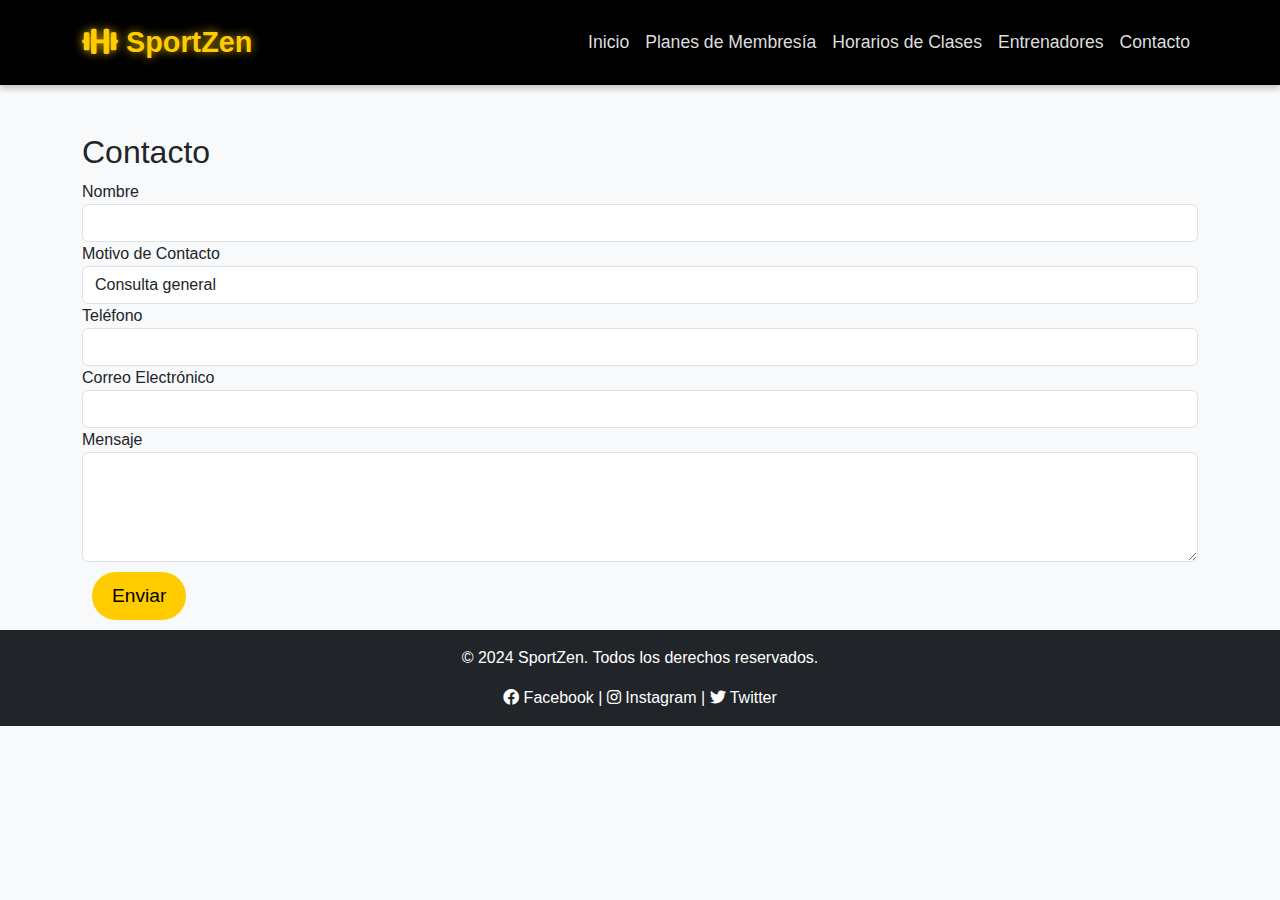
<file: contacto.html>
<!DOCTYPE html>
<html lang="es">
<head>
  <meta charset="UTF-8">
  <meta name="viewport" content="width=device-width, initial-scale=1.0">
  <meta name="description" content="SportZen - Tu gimnasio para alcanzar la mejor versión de ti mismo.">
  <title>SportZen - Gimnasio</title>
  <!-- Bootstrap CSS -->
  <link href="https://cdn.jsdelivr.net/npm/bootstrap@5.3.0-alpha1/dist/css/bootstrap.min.css" rel="stylesheet">
  <!-- FontAwesome para íconos -->
  <link href="https://cdnjs.cloudflare.com/ajax/libs/font-awesome/6.0.0/css/all.min.css" rel="stylesheet">
  <!-- CSS Personalizado -->
  <link href="styles.css" rel="stylesheet">
  <link rel="stylesheet" href="https://cdnjs.cloudflare.com/ajax/libs/font-awesome/6.0.0-beta3/css/all.min.css">

</head>
<body>
  <nav class="navbar navbar-expand-lg navbar-dark fixed-top">
    <div class="container">
      <a class="navbar-brand logo" href="index.html">
        <i class="fas fa-dumbbell"></i> SportZen
      </a>
      <button class="navbar-toggler" type="button" data-bs-toggle="collapse" data-bs-target="#navbarNav" aria-controls="navbarNav" aria-expanded="false" aria-label="Toggle navigation">
        <span class="navbar-toggler-icon"></span>
      </button>
      <div class="collapse navbar-collapse" id="navbarNav">
        <ul class="navbar-nav ms-auto">
          <li class="nav-item">
            <a class="nav-link" href="index.html"> <span class="mobile-icon"><i class="fas fa-list"></i></span>Inicio</a>
          </li>
          <li class="nav-item">
            <a class="nav-link" href="Planes de membresía.html"><span class="mobile-icon"><i class="fas fa-list"></i></span> Planes de Membresía</a>
          </li>
          <li class="nav-item">
            <a class="nav-link" href="Horarios de clases.html"><span class="mobile-icon"><i class="fas fa-clock"></i></span> Horarios de Clases</a>
          </li>
          <li class="nav-item">
            <a class="nav-link" href="Información sobre los entrenadores.html"><span class="mobile-icon"><i class="fas fa-users"></i></span> Entrenadores</a>
          </li>
          <li class="nav-item">
            <a class="nav-link" href="contacto.html">
              <span class="mobile-icon"><i class="fas fa-user-circle"></i></span> Contacto</a>
          </li>       
    </div> 
  </nav>
    <section class="container">
        <h2 class="mt-5">Contacto</h2>
        <form>
            <div class="form-group">
                <label for="name">Nombre</label>
                <input type="text" class="form-control" id="name" required>
            </div>
            <div class="form-group">
              <label for="contactReason">Motivo de Contacto</label>
              <select class="form-control" id="contactReason">
                  <option>Consulta general</option>
                  <option>Información sobre clases</option>
                  <option>Inscripción o membresía</option>
                  <option>Problemas técnicos con el sitio web</option>
                  <option>Otros</option>
              </select>
          </div>          
            <div class="form-group">
              <label for="phone">Teléfono</label>
              <input type="tel" class="form-control" id="phone" placeholder=" " required>
          </div>          
            <div class="form-group">
                <label for="email">Correo Electrónico</label>
                <input type="email" class="form-control" id="email" required>
            </div>
            <div class="form-group">
                <label for="message">Mensaje</label>
                <textarea class="form-control" id="message" rows="4" required></textarea>
            </div>
            <button type="submit" class="btn btn-primary">Enviar</button>
        </form>
    </section>

    <script src="https://cdn.jsdelivr.net/npm/bootstrap@5.3.0-alpha1/dist/js/bootstrap.bundle.min.js"></script>
    <!-- Bootstrap JS -->
    <script src="https://code.jquery.com/jquery-3.5.1.slim.min.js"></script>
    <script src="https://cdn.jsdelivr.net/npm/@popperjs/core@2.9.2/dist/umd/popper.min.js"></script>
    <script src="https://maxcdn.bootstrapcdn.com/bootstrap/4.5.2/js/bootstrap.min.js"></script>

    
  <!-- Footer -->
  <footer class="bg-dark text-white text-center py-3">
    <p>&copy; 2024 SportZen. Todos los derechos reservados.</p>
      <div>
        <a href="https://facebook.com" target="_blank"><i class="fab fa-facebook"></i> Facebook</a> |
        <a href="https://instagram.com" target="_blank"><i class="fab fa-instagram"></i> Instagram</a> |
        <a href="https://twitter.com" target="_blank"><i class="fab fa-twitter"></i> Twitter</a>
      </div>
    </div>
  </footer>
</body>
</html>
</file>
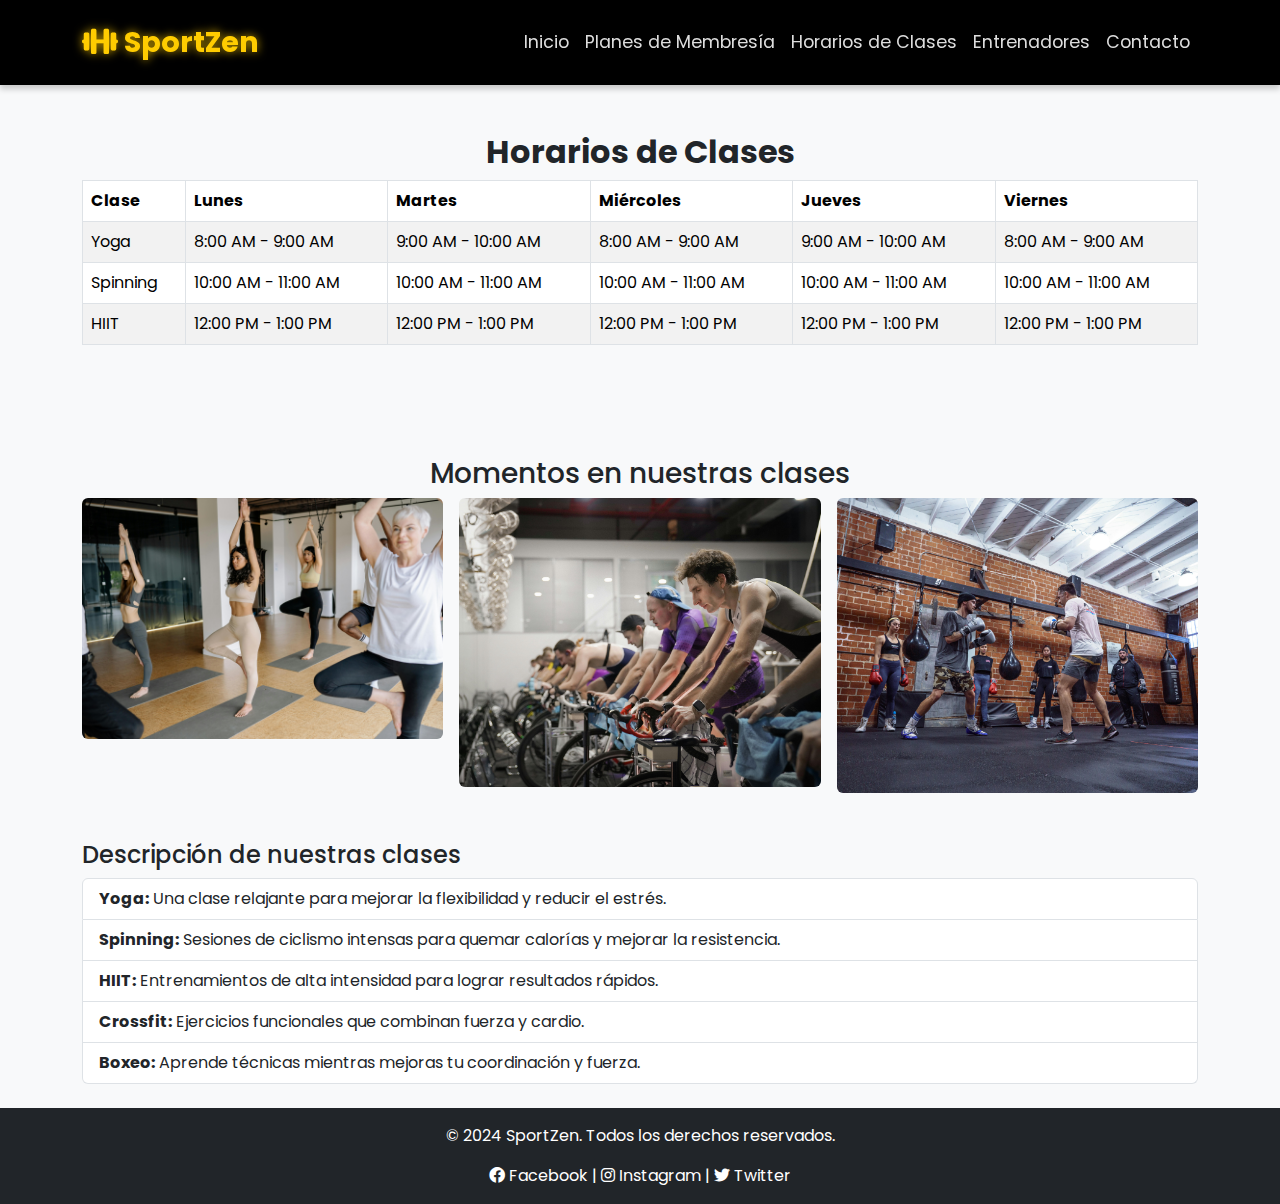
<file: Horarios de clases.html>
<!DOCTYPE html>
<html lang="es">

<head>
  <meta charset="UTF-8">
  <meta name="viewport" content="width=device-width, initial-scale=1.0">
  <meta name="description" content="SportZen - Tu gimnasio para alcanzar la mejor versión de ti mismo.">
  <meta name="author" content="SportZen">
  <meta name="robots" content="index, follow">
  <meta property="og:title" content="SportZen - Tu gimnasio para alcanzar la mejor versión de ti mismo">
  <meta property="og:description" content="SportZen es tu gimnasio donde mejorarás tu cuerpo y mente en un ambiente relajado y profesional.">
  <meta property="og:image" content="ruta-a-imagen-social.jpg">
  <meta property="og:url" content="http://www.sportzen.com">
  <title>SportZen - Gimnasio</title>

  <!-- Bootstrap CSS -->
  <link href="https://cdn.jsdelivr.net/npm/bootstrap@5.3.0-alpha1/dist/css/bootstrap.min.css" rel="stylesheet">
  <!-- Google Fonts -->
  <link href="https://fonts.googleapis.com/css2?family=Poppins:wght@300;400;600&display=swap" rel="stylesheet">
  <!-- Font Awesome (para iconos) -->
  <link rel="stylesheet" href="https://cdnjs.cloudflare.com/ajax/libs/font-awesome/6.0.0-beta3/css/all.min.css">
  <!-- AOS Animations -->
  <link rel="stylesheet" href="https://cdn.jsdelivr.net/npm/aos@2.3.4/dist/aos.css">
  <!-- CSS Personalizado -->
  <link href="styles.css" rel="stylesheet">
</head>
  <!-- Navegación con Menú Hamburguesa -->
  <nav class="navbar navbar-expand-lg navbar-dark fixed-top">
    <div class="container">
      <a class="navbar-brand logo" href="index.html">
        <i class="fas fa-dumbbell"></i> SportZen
      </a>
      <button class="navbar-toggler" type="button" data-bs-toggle="collapse" data-bs-target="#navbarNav" aria-controls="navbarNav" aria-expanded="false" aria-label="Toggle navigation">
        <span class="navbar-toggler-icon"></span>
      </button>
      <div class="collapse navbar-collapse" id="navbarNav">
        <ul class="navbar-nav ms-auto">
          <li class="nav-item">
            <a class="nav-link" href="index.html"> <span class="mobile-icon"><i class="fas fa-list"></i></span>Inicio</a>
          </li>
          <li class="nav-item">
            <a class="nav-link" href="Planes de membresía.html"><span class="mobile-icon"><i class="fas fa-list"></i></span> Planes de Membresía</a>
          </li>
          <li class="nav-item">
            <a class="nav-link" href="Horarios de clases.html"><span class="mobile-icon"><i class="fas fa-clock"></i></span> Horarios de Clases</a>
          </li>
          <li class="nav-item">
            <a class="nav-link" href="Información sobre los entrenadores.html"><span class="mobile-icon"><i class="fas fa-users"></i></span> Entrenadores</a>
          </li>
          <li class="nav-item">
            <a class="nav-link" href="contacto.html">
              <span class="mobile-icon"><i class="fas fa-user-circle"></i></span> Contacto</a>
          </li>       
    </div> 
  </nav>

<!-- Enlaces de Sección (como "Beneficios", "Testimonios", etc.) -->
<section id="beneficios">
  <!-- Contenido de la sección de Beneficios -->
</section>

<section id="testimonios">
  <!-- Contenido de los Testimonios -->
</section>

<section id="cta">
  <!-- Contenido del Llamado a la Acción -->
</section>

<section id="faq">
  <!-- Contenido de Preguntas Frecuentes -->
</section>

<!-- Bootstrap JS al final de la página -->
<script src="https://cdn.jsdelivr.net/npm/bootstrap@5.3.0-alpha1/dist/js/bootstrap.bundle.min.js"></script>

</nav>

<section id="horarios">
  <div class="container py-5">
    <h2 class="text-center fw-bold">Horarios de Clases</h2>
    <!-- Envolvemos la tabla con la clase table-responsive -->
    <div class="table-responsive">
      <table class="table table-bordered table-striped">
        <thead>
          <tr>
            <th>Clase</th>
            <th>Lunes</th>
            <th>Martes</th>
            <th>Miércoles</th>
            <th>Jueves</th>
            <th>Viernes</th>
          </tr>
        </thead>
        <tbody>
          <tr>
            <td>Yoga</td>
            <td>8:00 AM - 9:00 AM</td>
            <td>9:00 AM - 10:00 AM</td>
            <td>8:00 AM - 9:00 AM</td>
            <td>9:00 AM - 10:00 AM</td>
            <td>8:00 AM - 9:00 AM</td>
          </tr>
          <tr>
            <td>Spinning</td>
            <td>10:00 AM - 11:00 AM</td>
            <td>10:00 AM - 11:00 AM</td>
            <td>10:00 AM - 11:00 AM</td>
            <td>10:00 AM - 11:00 AM</td>
            <td>10:00 AM - 11:00 AM</td>
          </tr>
          <tr>
            <td>HIIT</td>
            <td>12:00 PM - 1:00 PM</td>
            <td>12:00 PM - 1:00 PM</td>
            <td>12:00 PM - 1:00 PM</td>
            <td>12:00 PM - 1:00 PM</td>
            <td>12:00 PM - 1:00 PM</td>
          </tr>
        </tbody>
      </table>
    </div>
  </div>
</section>
    
    <div class="container my-5">
      <h3 class="text-center">Momentos en nuestras clases</h3>
      <div class="row g-3">
          <div class="col-md-4">
              <img src="Img/Clase de yoga(horarios).jpg" class="img-fluid rounded" alt="Clase de Yoga">
          </div>
          <div class="col-md-4">
              <img src="Img/spinning clase (horarios).jpg" class="img-fluid rounded" alt="Clase de Spinning">
          </div>
          <div class="col-md-4">
              <img src="Img/Clase de boxeo.jpg" class="img-fluid rounded" alt="Clase de Boxeo">
          </div>
      </div>
  </div>
  <div class="container my-4">
    <h4>Descripción de nuestras clases</h4>
    <ul class="list-group">
        <li class="list-group-item"><strong>Yoga:</strong> Una clase relajante para mejorar la flexibilidad y reducir el estrés.</li>
        <li class="list-group-item"><strong>Spinning:</strong> Sesiones de ciclismo intensas para quemar calorías y mejorar la resistencia.</li>
        <li class="list-group-item"><strong>HIIT:</strong> Entrenamientos de alta intensidad para lograr resultados rápidos.</li>
        <li class="list-group-item"><strong>Crossfit:</strong> Ejercicios funcionales que combinan fuerza y cardio.</li>
        <li class="list-group-item"><strong>Boxeo:</strong> Aprende técnicas mientras mejoras tu coordinación y fuerza.</li>
    </ul>
</div>
  <!-- Footer -->
  <footer class="bg-dark text-white text-center py-3">
    <p>&copy; 2024 SportZen. Todos los derechos reservados.</p>
      <div>
        <a href="https://facebook.com" target="_blank"><i class="fab fa-facebook"></i> Facebook</a> |
        <a href="https://instagram.com" target="_blank"><i class="fab fa-instagram"></i> Instagram</a> |
        <a href="https://twitter.com" target="_blank"><i class="fab fa-twitter"></i> Twitter</a>
      </div>
    </div>
  </footer>
    <!-- Bootstrap JS -->
    <script src="https://code.jquery.com/jquery-3.5.1.slim.min.js"></script>
    <script src="https://cdn.jsdelivr.net/npm/@popperjs/core@2.9.2/dist/umd/popper.min.js"></script>
    <script src="h
</file>
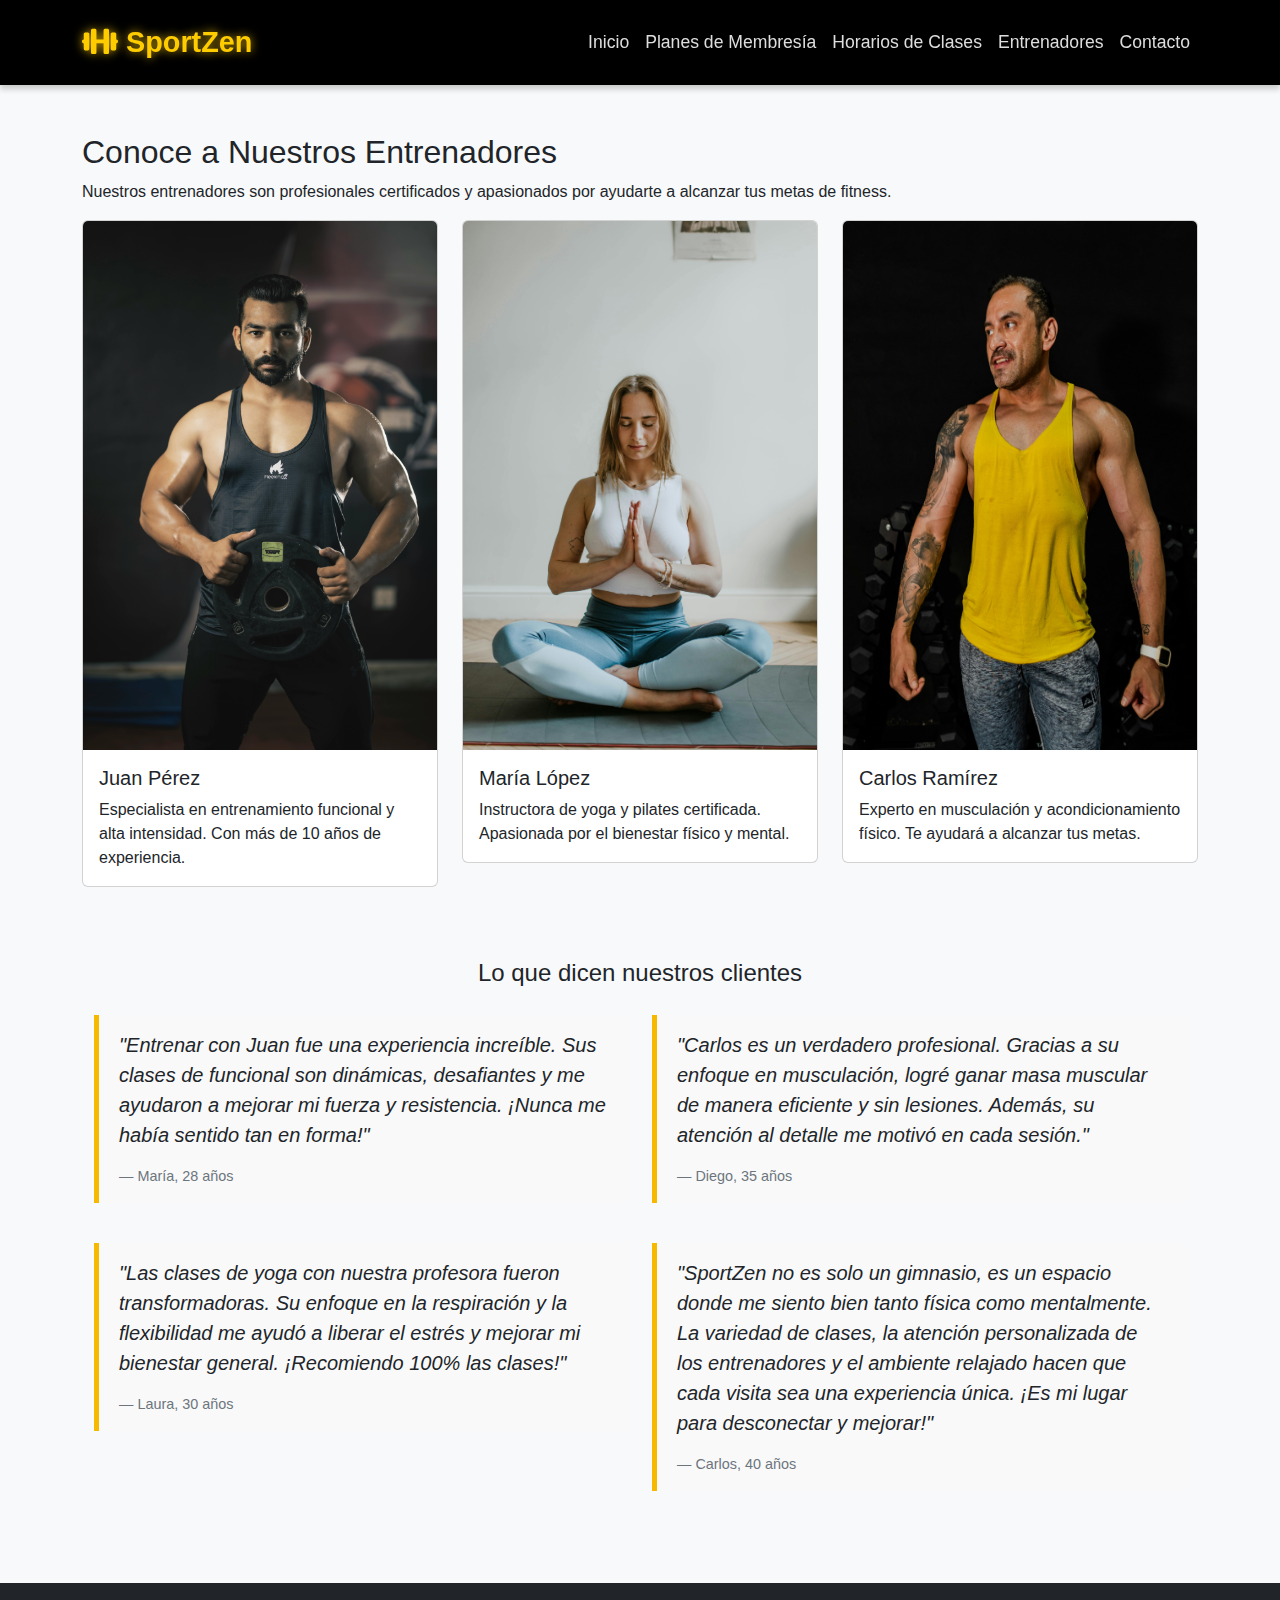
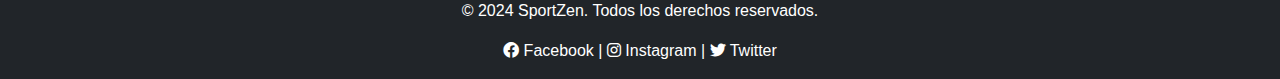
<file: Información sobre los entrenadores.html>
<!DOCTYPE html>
<html lang="es">
<head>
  <meta charset="UTF-8">
  <meta name="viewport" content="width=device-width, initial-scale=1.0">
  <meta name="description" content="SportZen - Tu gimnasio para alcanzar la mejor versión de ti mismo.">
  <title>SportZen - Gimnasio</title>
  <!-- Bootstrap CSS -->
  <link href="https://cdn.jsdelivr.net/npm/bootstrap@5.3.0-alpha1/dist/css/bootstrap.min.css" rel="stylesheet">
  <!-- FontAwesome para íconos -->
  <link href="https://cdnjs.cloudflare.com/ajax/libs/font-awesome/6.0.0/css/all.min.css" rel="stylesheet">
  <!-- CSS Personalizado -->
  <link href="styles.css" rel="stylesheet">
  <link rel="stylesheet" href="https://cdnjs.cloudflare.com/ajax/libs/font-awesome/6.0.0-beta3/css/all.min.css">

</head>
<body>
  <div class="hamburger" id="menu-toggle"> 
  <nav class="navbar navbar-expand-lg navbar-dark fixed-top">
    <div class="container">
      <a class="navbar-brand logo" href="index.html">
        <i class="fas fa-dumbbell"></i> SportZen
      </a>
      <button class="navbar-toggler" type="button" data-bs-toggle="collapse" data-bs-target="#navbarNav" aria-controls="navbarNav" aria-expanded="false" aria-label="Toggle navigation">
        <span class="navbar-toggler-icon"></span>
      </button>
      <div class="collapse navbar-collapse" id="navbarNav">
        <ul class="navbar-nav ms-auto">
          <li class="nav-item">
            <a class="nav-link" href="index.html"> <span class="mobile-icon"><i class="fas fa-list"></i></span>Inicio</a>
          </li>
          <li class="nav-item">
            <a class="nav-link" href="Planes de membresía.html"><span class="mobile-icon"><i class="fas fa-list"></i></span> Planes de Membresía</a>
          </li>
          <li class="nav-item">
            <a class="nav-link" href="Horarios de clases.html"><span class="mobile-icon"><i class="fas fa-clock"></i></span> Horarios de Clases</a>
          </li>
          <li class="nav-item">
            <a class="nav-link" href="Información sobre los entrenadores.html"><span class="mobile-icon"><i class="fas fa-users"></i></span> Entrenadores</a>
          </li>
          <li class="nav-item">
            <a class="nav-link" href="contacto.html">
              <span class="mobile-icon"><i class="fas fa-user-circle"></i></span> Contacto</a>
          </li>       
    </div> 
  </nav>
  
    <!-- Sección de Entrenadores -->
    <section class="container">
        <h2 class="mt-5">Conoce a Nuestros Entrenadores</h2>
        <p>Nuestros entrenadores son profesionales certificados y apasionados por ayudarte a alcanzar tus metas de fitness.</p>
        
        <div class="row">
            <!-- Entrenador 1 -->
            <div class="col-md-4">
                <div class="card">
                    <img src="Img/Entrenador de funcional.jpg" class="card-img-top" alt="Entrenador 1" width="3458" height="529px">
                    <div class="card-body">
                        <h5 class="card-title">Juan Pérez</h5>
                        <p class="card-text">Especialista en entrenamiento funcional y alta intensidad. Con más de 10 años de experiencia.</p>
                    </div>
                </div>
            </div>
            <!-- Entrenador 2 -->
            <div class="col-md-4">
                <div class="card">
                    <img src="Img/Profe de yoga.jpg" class="card-img-top" alt="Entrenador 2" width="3458" height="529px">
                    <div class="card-body">
                        <h5 class="card-title">María López</h5>
                        <p class="card-text">Instructora de yoga y pilates certificada. Apasionada por el bienestar físico y mental.</p>
                    </div>
                </div>
            </div>
            <!-- Entrenador 3 -->
            <div class="col-md-4">
                <div class="card">
                    <img src="Img/Entrenador de musculación.jpg" class="card-img-top" alt="Entrenador 3" width="3458" height="529px">
                    <div class="card-body">
                        <h5 class="card-title">Carlos Ramírez</h5>
                        <p class="card-text">Experto en musculación y acondicionamiento físico. Te ayudará a alcanzar tus metas.</p>
                    </div>
                </div>
            </div>
        </div>
    </section>

    <section class="container my-5 bg-light p-4 rounded">
      <h4 class="text-center">Lo que dicen nuestros clientes</h4>
      <div class="row">
          <div class="col-md-6">
              <blockquote class="blockquote">
                  <p>"Entrenar con Juan fue una experiencia increíble. Sus clases de funcional son dinámicas, desafiantes y me ayudaron a mejorar mi fuerza y resistencia. ¡Nunca me había sentido tan en forma!"</p>
                  <footer class="blockquote-footer">María, 28 años</footer>
              </blockquote>
          </div>
          <div class="col-md-6">
              <blockquote class="blockquote">
                  <p>"Carlos es un verdadero profesional. Gracias a su enfoque en musculación, logré ganar masa muscular de manera eficiente y sin lesiones. Además, su atención al detalle me motivó en cada sesión."</p>
                  <footer class="blockquote-footer">Diego, 35 años</footer>
              </blockquote>
          </div>
          <div class="col-md-6">
                <blockquote class="blockquote">
                    <p>"Las clases de yoga con nuestra profesora fueron transformadoras. Su enfoque en la respiración y la flexibilidad me ayudó a liberar el estrés y mejorar mi bienestar general. ¡Recomiendo 100% las clases!"</p>
                    <footer class="blockquote-footer">Laura, 30 años</footer>
                </blockquote>
            </div>
            <div class="col-md-6"> 
                  <blockquote class="blockquote">
                      <p>"SportZen no es solo un gimnasio, es un espacio donde me siento bien tanto física como mentalmente. La variedad de clases, la atención personalizada de los entrenadores y el ambiente relajado hacen que cada visita sea una experiencia única. ¡Es mi lugar para desconectar y mejorar!"</p>
                      <footer class="blockquote-footer">Carlos, 40 años</footer>
                  </blockquote>
              </div>
          </div>
        </div>        
      </div>
  </section>
  
 
  <script src="https://cdn.jsdelivr.net/npm/bootstrap@5.3.0-alpha1/dist/js/bootstrap.bundle.min.js"></script>
    <!-- Bootstrap JS -->
    <script src="https://code.jquery.com/jquery-3.5.1.slim.min.js"></script>
    <script src="https://cdn.jsdelivr.net/npm/@popperjs/core@2.9.2/dist/umd/popper.min.js"></script>
    <script src="https://maxcdn.bootstrapcdn.com/bootstrap/4.5.2/js/bootstrap.min.js"></script>

  <!-- Footer -->
  <footer class="bg-dark text-white text-center py-3">
    <p>&copy; 2024 SportZen. Todos los derechos reservados.</p>
      <div>
        <a href="https://facebook.com" target="_blank"><i class="fab fa-facebook"></i> Facebook</a> |
        <a href="https://instagram.com" target="_blank"><i class="fab fa-instagram"></i> Instagram</a> |
        <a href="https://twitter.com" target="_blank"><i class="fab fa-twitter"></i> Twitter</a>
      </div>
    </div>
  </footer>
</body>
</html>
</file>
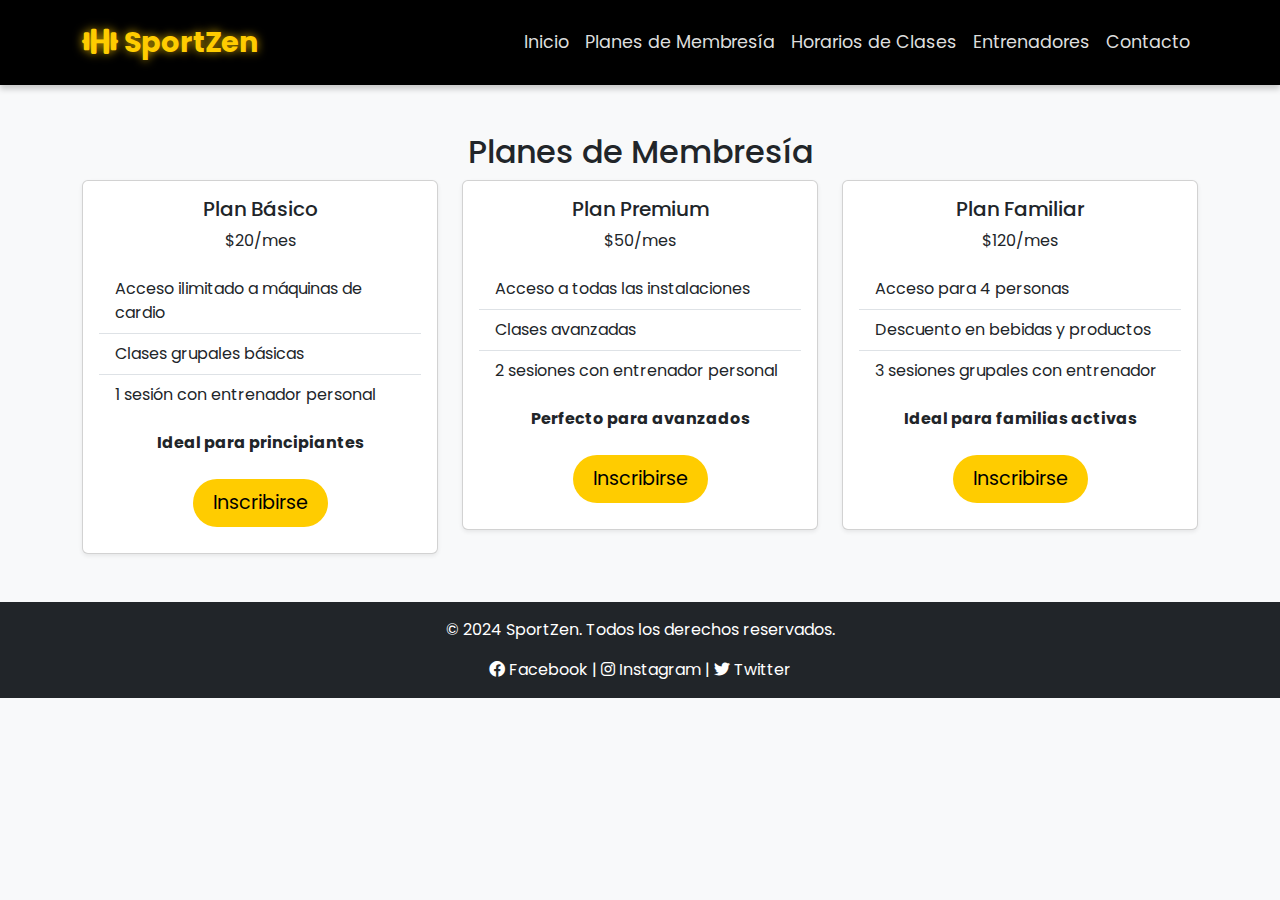
<file: Planes de membresía.html>
<!DOCTYPE html>
<html lang="es">

<head>
  <meta charset="UTF-8">
  <meta name="viewport" content="width=device-width, initial-scale=1.0">
  <meta name="description" content="SportZen - Tu gimnasio para alcanzar la mejor versión de ti mismo.">
  <meta name="author" content="SportZen">
  <meta name="robots" content="index, follow">
  <meta property="og:title" content="SportZen - Tu gimnasio para alcanzar la mejor versión de ti mismo">
  <meta property="og:description" content="SportZen es tu gimnasio donde mejorarás tu cuerpo y mente en un ambiente relajado y profesional.">
  <meta property="og:image" content="ruta-a-imagen-social.jpg">
  <meta property="og:url" content="http://www.sportzen.com">
  <title>SportZen - Gimnasio</title>

  <!-- Bootstrap CSS -->
  <link href="https://cdn.jsdelivr.net/npm/bootstrap@5.3.0-alpha1/dist/css/bootstrap.min.css" rel="stylesheet">
  <!-- Google Fonts -->
  <link href="https://fonts.googleapis.com/css2?family=Poppins:wght@300;400;600&display=swap" rel="stylesheet">
  <!-- Font Awesome (para iconos) -->
  <link rel="stylesheet" href="https://cdnjs.cloudflare.com/ajax/libs/font-awesome/6.0.0-beta3/css/all.min.css">
  <!-- AOS Animations -->
  <link rel="stylesheet" href="https://cdn.jsdelivr.net/npm/aos@2.3.4/dist/aos.css">
  <!-- CSS Personalizado -->
  <link href="styles.css" rel="stylesheet">
</head>

<nav class="navbar navbar-expand-lg navbar-dark fixed-top">
  <div class="container">
    <a class="navbar-brand logo" href="index.html">
      <i class="fas fa-dumbbell"></i> SportZen
    </a>
    <button class="navbar-toggler" type="button" data-bs-toggle="collapse" data-bs-target="#navbarNav" aria-controls="navbarNav" aria-expanded="false" aria-label="Toggle navigation">
      <span class="navbar-toggler-icon"></span>
    </button>
    <div class="collapse navbar-collapse" id="navbarNav">
      <ul class="navbar-nav ms-auto">
        <li class="nav-item">
          <a class="nav-link" href="index.html"> <span class="mobile-icon"><i class="fas fa-list"></i></span>Inicio</a>
        </li>
        <li class="nav-item">
          <a class="nav-link" href="Planes de membresía.html"><span class="mobile-icon"><i class="fas fa-list"></i></span> Planes de Membresía</a>
        </li>
        <li class="nav-item">
          <a class="nav-link" href="Horarios de clases.html"><span class="mobile-icon"><i class="fas fa-clock"></i></span> Horarios de Clases</a>
        </li>
        <li class="nav-item">
          <a class="nav-link" href="Información sobre los entrenadores.html"><span class="mobile-icon"><i class="fas fa-users"></i></span> Entrenadores</a>
        </li>
        <li class="nav-item">
          <a class="nav-link" href="contacto.html">
            <span class="mobile-icon"><i class="fas fa-user-circle"></i></span> Contacto</a>
        </li>       
  </div> 
</nav>
 

<!-- Enlaces de Sección (como "Beneficios", "Testimonios", etc.) -->
<section id="beneficios">
  <!-- Contenido de la sección de Beneficios -->
</section>

<section id="testimonios">
  <!-- Contenido de los Testimonios -->
</section>

<section id="cta">
  <!-- Contenido del Llamado a la Acción -->
</section>

<section id="faq">
  <!-- Contenido de Preguntas Frecuentes -->
</section>

<!-- Bootstrap JS al final de la página -->
<script src="https://cdn.jsdelivr.net/npm/bootstrap@5.3.0-alpha1/dist/js/bootstrap.bundle.min.js"></script>

      <section class="container my-5">
        <h2 class="text-center">Planes de Membresía</h2>
        <div class="row">
                  <!-- Tarjeta 1 -->
                  <div class="col-md-4">
                      <div class="card shadow-sm">
                          <div class="card-body text-center">
                              <h5 class="card-title">Plan Básico</h5>
                              <p class="card-text">$20/mes</p>
                              <ul class="list-group list-group-flush text-start">
                                  <li class="list-group-item">Acceso ilimitado a máquinas de cardio</li>
                                  <li class="list-group-item">Clases grupales básicas</li>
                                  <li class="list-group-item">1 sesión con entrenador personal</li>
                              </ul>
                              <p class="mt-3"><strong>Ideal para principiantes</strong></p>
                              <a href="contacto.html" class="btn btn-primary mt-2">Inscribirse</a>
                          </div>
                      </div>
                  </div>
                  <!-- Tarjeta 2 -->
                  <div class="col-md-4">
                      <div class="card shadow-sm">
                          <div class="card-body text-center">
                              <h5 class="card-title">Plan Premium</h5>
                              <p class="card-text">$50/mes</p>
                              <ul class="list-group list-group-flush text-start">
                                  <li class="list-group-item">Acceso a todas las instalaciones</li>
                                  <li class="list-group-item">Clases avanzadas</li>
                                  <li class="list-group-item">2 sesiones con entrenador personal</li>
                              </ul>
                              <p class="mt-3"><strong>Perfecto para avanzados</strong></p>
                              <a href="contacto.html" class="btn btn-primary mt-2">Inscribirse</a>
                          </div>
                      </div>
                  </div>
                  <!-- Tarjeta 3 -->
                  <div class="col-md-4">
                      <div class="card shadow-sm">
                          <div class="card-body text-center">
                              <h5 class="card-title">Plan Familiar</h5>
                              <p class="card-text">$120/mes</p>
                              <ul class="list-group list-group-flush text-start">
                                  <li class="list-group-item">Acceso para 4 personas</li>
                                  <li class="list-group-item">Descuento en bebidas y productos</li>
                                  <li class="list-group-item">3 sesiones grupales con entrenador</li>
                              </ul>
                              <p class="mt-3"><strong>Ideal para familias activas</strong></p>
                              <a href="contacto.html" class="btn btn-primary mt-2">Inscribirse</a>
                          </div>
                      </div>
                  </div>
              </div>
          </section>
        

            <!-- Footer -->
  <footer class="bg-dark text-white text-center py-3">
    <p>&copy; 2024 SportZen. Todos los derechos reservados.</p>
      <div>
        <a href="https://facebook.com" target="_blank"><i class="fab fa-facebook"></i> Facebook</a> |
        <a href="https://instagram.com" target="_blank"><i class="fab fa-instagram"></i> Instagram</a> |
        <a href="https://twitter.com" target="_blank"><i class="fab fa-twitter"></i> Twitter</a>
      </div>
    </div>
  </footer>
        
            <script src="https://cdn.jsdelivr.net/npm/bootstrap@5.3.0-alpha1/dist/js/bootstrap.bundle.min.js"></script>
        </body>
        </html>
        
        <!-- Bootstrap JS -->
        <script src="https://code.jquery.com/jquery-3.5.1.slim.min.js"></script>
        <script src="https://cdn.jsdelivr.net/npm/@popperjs/core@2.9.2/dist/umd/popper.min.js"></script>
        <script src="https://maxcdn.bootstrapcdn.com/bootstrap/4.5.2/js/bootstrap.min.js"></script>
    </body>
    </html>
</file>
<file: styles.css>
/* Estilos del Carrusel */
.carousel-img {
  height: 300px;
  object-fit: cover;
  filter: brightness(0.75);
}

/* Texto de bienvenida */
.welcome h1 {
  color: var(--primary-color);
}

.motivational-quote {
  font-size: 1.2rem;
  font-style: italic;
  color: var(--secondary-color);
  margin-top: 1rem;
  text-shadow: 1px 1px 5px rgba(0, 0, 0, 0.2);
}

/* Botón con borde animado */
.btn-cta {
  background-color: var(--primary-color);
  color: var(--background-color);
  padding: 0.75rem 1.5rem;
  font-size: 1.1rem;
  position: relative;
  overflow: hidden;
  transition: color 0.4s, background-color 0.3s;
}

.btn-cta::before {
  content: '';
  position: absolute;
  top: -50%;
  left: -50%;
  width: 200%;
  height: 200%;
  background: var(--secondary-color);
  transition: transform 0.5s;
  transform: rotate(45deg) translateX(-100%);
  z-index: 0;
}

.btn-cta:hover::before {
  transform: rotate(45deg) translateX(0);
}

.btn-cta:hover {
  color: var(--background-color);
}

.btn-cta span {
  position: relative;
  z-index: 1;
}

/* Barra de navegación */
.navbar-magic {
  background-color: var(--background-color);
  color: var(--secondary-color);
  box-shadow: 0 4px 10px rgba(0, 0, 0, 0.3);
}

.navbar-magic .navbar-brand {
  font-size: 1.5rem;
  font-weight: bold;
  color: var(--primary-color);
}

.navbar-magic .navbar-nav .nav-link {
  color: var(--secondary-color);
  font-size: 1.1rem;
  margin-left: 0.5rem;
  transition: color 0.3s;
}

.navbar-magic .navbar-nav .nav-link:hover {
  color: var(--primary-color);
}

/* Footer */
footer {
  background-color: var(--background-color);
  color: var(--text-color);
}

footer a {
  color: var(--primary-color);
  text-decoration: none;
}

footer a:hover {
  color: var(--secondary-color);
}

/* Responsividad */
@media (max-width: 768px) {
  .carousel-img {
    height: 300px;
  }
}



  
:root {
 --bright-yellow: #FFDD00; /* Amarillo Brillante */
--electric-blue: #00BFFF; /* Azul Eléctrico */
--dark-gray: #333333; /* Gris Oscuro */

}

/* Fuente personalizada */
@import url('https://fonts.googleapis.com/css2?family=Poppins:wght@300;400;600&display=swap');

/* Aplicamos la fuente Poppins a los textos */
body {
  font-family: 'Poppins', sans-serif;
}

/* Estilos del Carrusel */
.carousel-img {
  height: 400px;
  object-fit: cover;
  filter: brightness(0.75);
}

/* Texto de bienvenida */
.welcome h1 {
  color: var(--primary-color);
}

.motivational-quote {
  font-size: 1.2rem;
  font-style: italic;
  color: var(--quote-color);
  margin-top: 1rem;
  text-shadow: 1px 1px 5px rgba(0, 0, 0, 0.2);
}

/* Botón con borde animado */
.btn-cta {
  background-color: var(--primary-color);
  color: var(--background-color);
  padding: 0.75rem 1.5rem;
  font-size: 1.1rem;
  position: relative;
  overflow: hidden;
  transition: color 0.4s, background-color 0.3s;
}

.btn-cta::before {
  content: '';
  position: absolute;
  top: -50%;
  left: -50%;
  width: 200%;
  height: 200%;
  background: var(--secondary-color);
  transition: transform 0.5s;
  transform: rotate(45deg) translateX(-100%);
  z-index: 0;
}

.btn-cta:hover::before {
  transform: rotate(45deg) translateX(0);
}

.btn-cta:hover {
  color: var(--background-color);
}

.btn-cta span {
  position: relative;
  z-index: 1;
}

/* Barra de navegación */
.navbar-magic {
  position: fixed;
  display: none;
  background-color: var(--background-color);
  color: var(--secondary-color);
  box-shadow: 0 4px 10px rgba(0, 0, 0, 0.3);
}

.navbar-magic .navbar-brand {
  font-size: 1.5rem;
  font-weight: bold;
  color: var(--primary-color);
}

.navbar-magic .navbar-nav .nav-link {
  color: var(--secondary-color);
  font-size: 1.1rem;
  margin-left: 0.5rem;
  transition: color 0.3s;
}

.navbar-magic .navbar-nav .nav-link:hover {
  color: var(--primary-color);
}

/* Footer */
footer {
  background-color: var(--background-color);
  color: var(--text-color);
}

footer a {
  color: var(--primary-color);
  text-decoration: none;
}

footer a:hover {
  color: var(--secondary-color);
}

/* Responsividad */
@media (max-width: 768px) {
  .carousel-img {
    height: 300px;
  }
}

/* Fuente personalizada */
@import url('https://fonts.googleapis.com/css2?family=Poppins:wght@300;400;600&display=swap');

/* Aplicamos la fuente Poppins a los textos */
body {
  font-family: 'Poppins', sans-serif;
}

/* Estilos del Carrusel */
.carousel-img {
  height: 400px;
  object-fit: cover;
  filter: brightness(0.75);
}

/* Texto de bienvenida */
.welcome h1 {
  color: var(--primary-color);
}

.motivational-quote {
  font-size: 1.2rem;
  font-style: italic;
  color: var(--quote-color);
  margin-top: 1rem;
  text-shadow: 1px 1px 5px rgba(0, 0, 0, 0.2);
}

/* Botón con borde animado */
.btn-cta {
  background-color: var(--primary-color);
  color: var(--background-color);
  padding: 0.75rem 1.5rem;
  font-size: 1.1rem;
  position: relative;
  overflow: hidden;
  transition: color 0.4s, background-color 0.3s;
}

.btn-cta::before {
  content: '';
  position: absolute;
  top: -50%;
  left: -50%;
  width: 200%;
  height: 200%;
  background: var(--secondary-color);
  transition: transform 0.5s;
  transform: rotate(45deg) translateX(-100%);
  z-index: 0;
}

.btn-cta:hover::before {
  transform: rotate(45deg) translateX(0);
}

.btn-cta:hover {
  color: var(--background-color);
}

.btn-cta span {
  position: relative;
  z-index: 1;
}

/* Barra de navegación */
.navbar-magic {
  background-color: var(--background-color);
  color: var(--secondary-color);
  box-shadow: 0 4px 10px rgba(0, 0, 0, 0.3);
}

.navbar-magic .navbar-brand {
  font-size: 1.5rem;
  font-weight: bold;
  color: var(--primary-color);
}

.navbar-magic .navbar-nav .nav-link {
  color: var(--secondary-color);
  font-size: 1.1rem;
  margin-left: 0.5rem;
  transition: color 0.3s;
}

.navbar-magic .navbar-nav .nav-link:hover {
  color: var(--primary-color);
}

/* Footer */
footer {
  background-color: var(--background-color);
  color: var(--text-color);
}

footer a {
  color: var(--primary-color);
  text-decoration: none;
}

footer a:hover {
  color: var(--secondary-color);
}

/* Responsividad */
@media (max-width: 768px) {
  .carousel-img {
    height: 300px;
  }
}


/* Barra de navegación */
.navbar {
  background-color: #000; /* Fondo negro */
  padding: 1rem;
  box-shadow: 0 4px 6px rgba(0, 0, 0, 0.2);
}

.navbar-brand.logo {
  color: #ffcc00; /* Amarillo para el logo */
  font-size: 1.8rem;
  font-weight: bold;
  text-shadow: 0 0 10px rgba(255, 204, 0, 0.8); /* Efecto glow */
}

.navbar-brand.logo:hover {
  color: #fff; /* Blanco al pasar el mouse */
  text-shadow: 0 0 15px rgba(255, 255, 255, 0.8);
}

/* Estilo de los enlaces */
.nav-link {
  color: #ddd; /* Gris claro por defecto */
  font-size: 1.1rem;
  padding: 0.5rem 1rem;
  transition: color 0.3s ease, border-bottom 0.3s ease;
  position: relative;
}

.nav-link:hover {
  color: #ffcc00; /* Amarillo al pasar el cursor */
}

.nav-link::after {
  content: "";
  display: block;
  width: 0;
  height: 2px;
  background: #ffcc00; /* Subrayado amarillo */
  transition: width 0.3s;
  position: absolute;
  bottom: 0;
  left: 0;
}

.nav-link:hover::after {
  width: 100%; /* Subrayado completo al hover */
}

/* Botón "Reserva tu Clase Gratis" */
.btn-primary {
  background-color: #ffcc00;
  border: none;
  padding: 10px 20px;
  font-size: 1rem;
  border-radius: 30px;
  color: #000;
}

.btn-primary:hover {
  background-color: #d1a300; /* Un amarillo más oscuro */
  color: #fff; /* Texto blanco */
  transition: background-color 0.3s ease;
}



/* Ocultar íconos por defecto */
.mobile-icon {
  display: none;
}

/* Mostrar íconos solo en pantallas pequeñas */
@media (max-width: 768px) {
  .mobile-icon {
    display: inline-block;
    margin-right: 8px; /* Espacio entre el ícono y el texto */
    color: #ffcc00; /* Amarillo */
  }
}

/* Sección Hero */
.hero {
  position: relative;
  height: 100vh;
  background-color: #000; /* Fondo de respaldo si no carga el video */
  color: #fff;
  display: flex;
  align-items: center;
  justify-content: center;
  text-align: center;
  overflow: hidden;
}

.hero-video {
  position: absolute;
  top: 0;
  left: 0;
  width: 100%;
  height: 100%;
  object-fit: cover; /* Ajusta el video al tamaño del contenedor */
  filter: brightness(0.5); /* Oscurece ligeramente para resaltar el texto */
  z-index: 1;
}

.overlay {
  position: absolute;
  top: 0;
  left: 0;
  width: 100%;
  height: 100%;
  background: rgba(0, 0, 0, 0.5); /* Capa de opacidad */
  z-index: 2;
}

.hero-content {
  position: relative;
  z-index: 3;
}

.glow-text {
  text-shadow: 0 0 20px rgba(255, 204, 0, 0.8);
}

.btn-primary {
  background-color: #ffcc00;
  border: none;
  color: #000;
  padding: 10px 20px;
  font-size: 1.2rem;
  border-radius: 30px;
  margin: 10px;
}

.btn-primary:hover {
  background-color: #d1a300;
  color: #fff;
}

.btn-light {
  background-color: #fff;
  color: #000;
  border: 2px solid #ffcc00;
  padding: 10px 20px;
  font-size: 1.2rem;
  border-radius: 30px;
  margin: 10px;
}

.btn-light:hover {
  background-color: #ffcc00;
  color: #fff;
}

/* Responsividad */
@media (max-width: 768px) {
  .hero {
    height: 80vh;
  }
  .hero-content h1 {
    font-size: 2.5rem;
  }
  .hero-content p {
    font-size: 1.1rem;
  }
}



/* Estilo para el texto sobre las imágenes */
.carousel-caption h3 {
  font-size: 2rem;
  font-family: 'Cursive', sans-serif;
  text-shadow: 0 4px 8px rgba(0, 0, 0, 0.6), 0 1px 3px rgba(0, 0, 0, 0.5);
  color: #fff;
  letter-spacing: 2px;
  text-transform: uppercase;
  animation: fadeIn 1.5s ease-in-out;
}

.text-magic {
  font-size: 2.5rem;
  font-family: 'Cursive', sans-serif;
  color: #f7b800; /* Color dorado para un toque mágico */
  text-shadow: 2px 2px 6px rgba(0, 0, 0, 0.4), 0 2px 10px rgba(0, 0, 0, 0.5);
  letter-spacing: 3px;
  font-weight: bold;
  text-transform: uppercase;
}

.glow-text {
  opacity: 0;
  animation: fadeIn 2s forwards;
}

@keyframes fadeIn {
  to {
    opacity: 1;
  }
}

/* Efecto al pasar el ratón sobre los botones */
.btn-primary {
  transition: all 0.3s ease;
}

.btn-primary:hover {
  background-color: #f7b800;
  transform: scale(1.1);
  box-shadow: 0 4px 10px rgba(0, 0, 0, 0.2);
}

/* Asegura que el carrusel tenga la imagen de fondo bien posicionada */
.carousel-img {
  object-fit: cover;
  height: 3px; /* O ajusta la altura según sea necesario */
  max-height: 30px;
}

.navbar {
  position: sticky;
  top: 0;
  z-index: 1030; /* Asegúrate de que esté por encima del contenido */
}

body {
  font-family: 'Poppins', sans-serif;
  background-color: #f8f9fa;
  /*margin-top: 60px;   Compensa la barra fija */
}
 
.card.popular {
  border: 2px solid #ff4500;
  background-color: #ffe6e6;
}
.table-hover tbody tr:hover {
  background-color: #f8f9fa; /* Color claro para resaltar */
  cursor: pointer;
}


.blockquote {
  background-color: #f9f9f9;
  
  border-left: 5px solid #f7b800 ;
  padding: 15px 20px;
  margin: 20px 0;
  font-style: italic;
  box-shadow: 0 4px 6px rgba(0, 0, 0, 0.0);
}

.blockquote-footer {
  font-size: 0.9rem;
  color: #6c757d;
  margin-top: 10px;
  font-style: normal;
}

.carousel {
  margin-top: -56px; /* Ajusta según la altura de la barra de navegación */
}


@media (max-width: 767px) {
  .table-responsive {
    -webkit-overflow-scrolling: touch; /* Mejora la experiencia de desplazamiento en móviles */
  }
}

/* Ajusta el contenedor del carrusel */
.carousel-container {
  width: 100%;
  max-width: 100%;
}

/* Asegura que las imágenes del carrusel sean responsivas */
.carousel-inner .carousel-item img {
  width: 100%;
  height: 50%;
  object-fit: cover;
}

/* Si quieres cambiar la altura en dispositivos pequeños */
@media (max-width: 767px) {
  .carousel {
    max-height: 300px; /* Ajusta la altura para pantallas pequeñas */
  }
}
</file>
